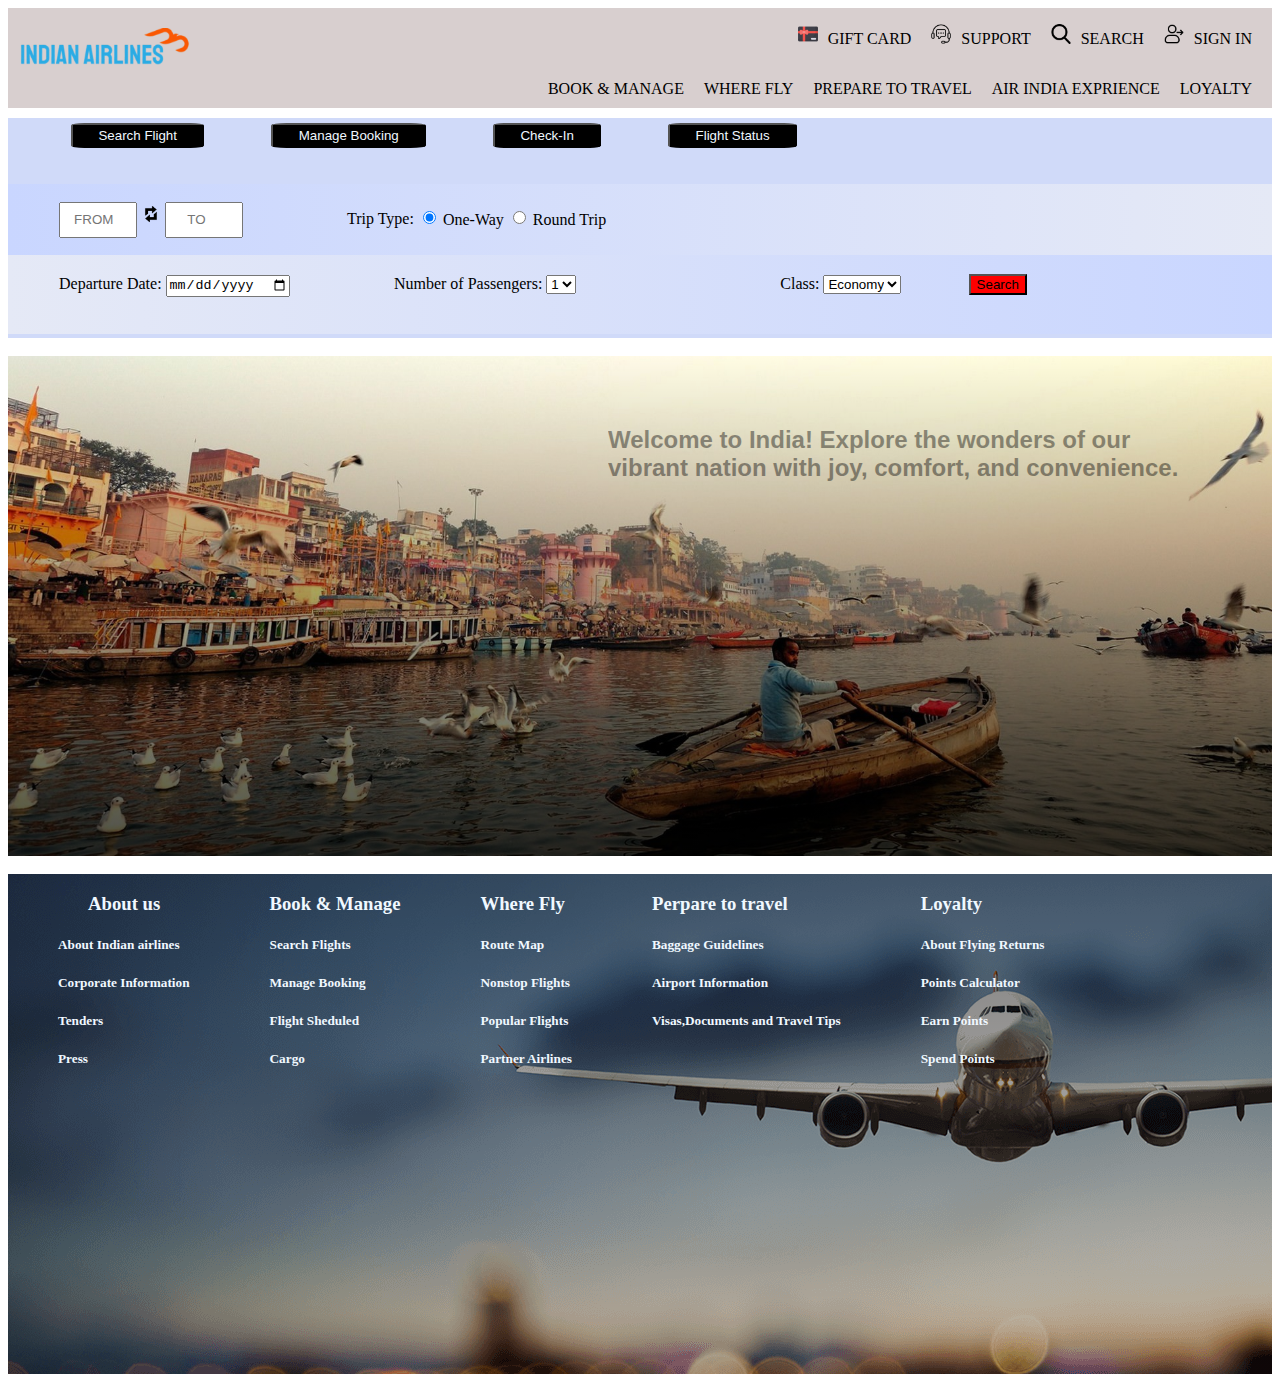
<file: index.html>
<!DOCTYPE html>
<html>
    <head>
        <title>Indian Airline</title>
    
        <script src="https://cdn.jsdelivr.net/npm/@popperjs/core@2.11.8/dist/umd/popper.min.js" integrity="sha384-I7E8VVD/ismYTF4hNIPjVp/Zjvgyol6VFvRkX/vR+Vc4jQkC+hVqc2pM8ODewa9r" crossorigin="anonymous"></script>
        <script src="https://cdn.jsdelivr.net/npm/bootstrap@5.3.3/dist/js/bootstrap.min.js" integrity="sha384-0pUGZvbkm6XF6gxjEnlmuGrJXVbNuzT9qBBavbLwCsOGabYfZo0T0to5eqruptLy" crossorigin="anonymous"></script>
        <link rel="stylesheet" href="st.css">
        <script src="s.js"></script>
    </head>
    <body>
        <nav>
            <div class="nav">
            <img src="logo.png" style="height:40px;width:175px ;padding-top:20px;padding-left:10px">
                <div class="a">
                <div class="naup">
                <ul>
                    <li><img src="gift-card.png" style="height:20px;width:20px; margin-right:10px"><a href="giftcard.php">GIFT CARD</a></li>
                    <li><a href="supportpage.html"><img src="support.png" style="height:20px;width:20px; margin-right:10px">SUPPORT</a></li>
                    <li><a href="#"><img src="search.png" style="height:20px;width:20px; margin-right:10px">SEARCH</a></li>
                    <li><a href="signup.php"><img src="signin.png" style="height:20px;width:20px; margin-right:10px">SIGN IN</a></li>
                </ul>
                </div>
                <br>
                <div class=nadn>
                <ul onmouseleave="topclose()">
                    <li onmouseenter="store()"><a href="#">BOOK & MANAGE</a></li>
                    <li onmouseenter="store1()"><a href="#">WHERE FLY</a></li>
                    <li onmouseenter="store2()"><a href="#">PREPARE TO TRAVEL</a></li>
                    <li  onmouseenter="store3()"><a href="#">AIR INDIA EXPRIENCE</a></li>
                    <li onmouseenter="store4()"><a href="#">LOYALTY</a></li>
                </ul>
                </div>
              </div>
              </div>
              <div id="nave" onmouseleave="closenav()"></div> 
              <div id="nave1" onmouseleave="closenav1()" ></div>
              <div id="nave2" onmouseleave="closenav2()" ></div>
              <div id="nave3" onmouseleave="closenav3()" ></div>  
            </nav>
            <!-- part 2 -->
            <div class="container" style="background-color: #d0daf9">
                <!-- Buttons to show specific forms -->
                 <div class="b">
                <button onclick="showForm('search')">Search Flight</button>
                <button onclick="showForm('manage')">Manage Booking</button>
                <button onclick="showForm('checkin')">Check-In</button>
                <button onclick="showForm('status')">Flight Status</button>
            </div>
                <!-- Search Flight Form -->
                
                <form action="search.php" method="POST" id="search" class="form-section">
                    <table style="border: 1px solid black;border-collapse: collapse; height: 150px;width: 100%; border: none; ">
                        <tr style="background-color:blueviolet;background:linear-gradient(to left,#e5e9f6,#c9d6ff);">
                        <td>
                    <label for="from"></label>
                    <input type="text" id="from" name="from" required style="height: 30px;width: 70px;margin-left:50px" placeholder="   FROM">
                    <img src="ds1.png" style="height: 20px; width: 20px;">
                    <label for="to"></label>
                    <input type="text" id="to" name="to" required style="height: 30px;width: 70px" placeholder="     TO">
                    <label style="padding-left: 100px;">Trip Type:</label>
                    <input type="radio" id="oneWay" name="tripType" value="one-way" onclick="toggleReturnDate(false)" checked> One-Way
                    <input type="radio" id="roundTrip" name="tripType" value="round-trip" onclick="toggleReturnDate(true)"> Round Trip
                    
                </td>
                    </tr>
                    <tr style="background-color:blueviolet;background:linear-gradient(to right,#e5e9f6,#c9d6ff);">
                        <td>
                            <label for="departureDate" style="padding-left:50px">Departure Date:</label>
                            <input type="date" id="departureDate" name="departureDate" required>
                
                            <label for="passengers" style="padding-left: 100px">Number of Passengers:</label>
                            <select id="passengers" name="passengers">
                                <option value="1">1</option>
                                <option value="2">2</option>
                                <option value="3">3</option>
                                <option value="4">4</option>
                            </select>  
                            
                            <label for="class" style="padding-left: 200px;padding-top: 10px;">Class:</label>
                            <select id="class" name="class">
                                <option value="Economy">Economy</option>
                                <option value="Business">Business</option>
                            </select>
                            <input type="submit" value="Search" style="color:black; background-color: red;margin-left: 5%;">
                            <br><br>
                            <div id="returnDateSection" style="padding-top: 5px; display: none;">
                                <label for="returnDate" style="padding-left:50px">Return Date:</label>
                                <input type="date" id="returnDate" name="returnDate">
                            
                            </div>
                        </td>
                    </tr>
                    <br><br>
                </table>
                </form>
                <!-- Manage Booking Form -->
                <form action="manage.php" method="POST" id="manage" class="form-section">
                    <table style="border: 1px solid black; height: 100px;width: 100%;margin-top: 2%;border: none; ">
                        <tr style="background-color:blueviolet;background:linear-gradient(to left,#e5e9f6,#c9d6ff);">
                            <td>
                                <label for="bookingRef" style="padding-left:50px">Booking Reference:</label>
                                <input type="text" id="bookingRef" name="bookingRef" required>
                                <input type="submit" value="Submit" style="color:black; background-color: red;margin-left: 5%;">
                
                            </td>
                        </tr>
                    </table>
                </form> 
                <!-- Check-In Form -->

                <form action="checkin.php" method="POST" id="checkin" class="form-section">
                    <table style="border: 1px solid black;border: none; height: 100px;width: 100%;margin-top: 2%;">
                        <tr style="background-color:blueviolet;background:linear-gradient(to left,#e5e9f6,#c9d6ff);">
                            <td>
                                <label for="bookingRefCheckin"style="padding-left:50px">Booking Reference:</label>
                                <input type="text" id="bookingRefCheckin" name="bookingRefCheckin" required>
                                <input type="submit" value="Submit" style="color:black; background-color: red;margin-left: 5%;">
                
                            </td>
                        </tr>
                    </table>
                </form> 
                
                <form action="status.php" method="POST" id="status" class="form-section">
                    <table style="border: 1px solid black;border: none; height: 100px;width: 100%;margin-top: 2%;">
                        <tr style="background-color:blueviolet;background:linear-gradient(to left,#e5e9f6,#c9d6ff);">
                            <td>
                                <label for="bookingRefCheckin" ></label>
                                <input type="text" id="bookingRefCheckin" style="margin-left:50px" name="bookingRefCheckin" required placeholder="flight number">
                                <input type="submit" value="Submit" style="color:black; background-color: red;margin-left: 5%;">
                
                            </td>
                        </tr>
                    </table>
                </form> 
            </div>
            <br>
  <!-- part 3 -->
 <!-- HTML structure -->
<div class="prob">
    <div class="slide">
        <div class="india">
            <h2>Welcome to India! Explore the wonders of our vibrant nation with joy, comfort, and convenience.</h2>
        </div>       
    </div>
    
    <div class="slide">
        <div class="usa">
            <h1>Discover amazing flight deals to destinations around the globe.</h1>
            <div class="ua">
                <h2>Whether you're traveling for business or leisure, we offer the best price, flexible options to suit your needs.</h2>
            </div>
        </div>  
    </div>

    <div class="slide">
        <div class="seat">
            <div class="seat1">
                <img src="s3.jpg" alt="Seat Image 1">
            </div>
            <h2>Fly with us and indulge in top-tier service and premium seating designed for your ultimate comfort.</h2>
            <div class="seat2">
                <img src="s4.jpg" alt="Seat Image 2">
            </div>
        </div>
    </div>

    <div class="slide">
        <div class="offers">
            <h1>Easy Visa Assistance for your Journey</h1>
        </div>
    </div>
</div>

<!-- Slider Script -->
<script>
    let slideIndex = 1;
    showSlides(slideIndex);

    function plusSlides(n) {
        showSlides(slideIndex += n);
    }

    function currentSlide(n) {
        showSlides(slideIndex = n);
    }

    function showSlides(n) {
        let i;
        let slides = document.getElementsByClassName("slide");
        if (n > slides.length) { slideIndex = 1 }
        if (n < 1) { slideIndex = slides.length }
        for (i = 0; i < slides.length; i++) {
            slides[i].style.display = "none";  
        }
        slides[slideIndex - 1].style.display = "block"; 
    }
    setInterval(function() {
        plusSlides(1);
    }, 2000); 
</script>
<style>
    .slide {
        display: none; 
    }
    .slide:first-child {
        display: block;
    }

    .slide img {
        width: 100%; 
        height: auto;
    }
</style>

  <br>
<div class="tb">
<div class="au">
<h3>About us</h3>
    <h5>About Indian airlines</h5>
    <h5>Corporate Information</h5>
    <h5>Tenders</h5>
    <h5>Press</h5>
</div>
<div class="bm">
    <h3>Book & Manage</h3>
    <h5>Search Flights</h5>
    <h5>Manage Booking</h5>
    <h5>Flight Sheduled</h5>
    <h5>Cargo</h5>
</div>
<div class="wf">
    <h3>Where Fly</h3>
    <h5>Route Map</h5>
    <h5>Nonstop Flights</h5>
    <h5>Popular Flights</h5>
    <h5>Partner Airlines</h5>
</div>
<div class="pt">
    <h3>Perpare to travel</h3>
    <h5>Baggage Guidelines</h5>
    <h5>Airport Information</h5>
    <h5>Visas,Documents and Travel Tips</h5>
</div>
<div class="loyalty">
    <h3>Loyalty</h3>
    <h5>About Flying Returns</h5>
    <h5>Points Calculator</h5>
    <h5>Earn Points</h5>
    <h5>Spend Points</h5>
</div>
</div>
<script src="first.js"></script>
</body>
</html>           
</body>
</html>
</file>
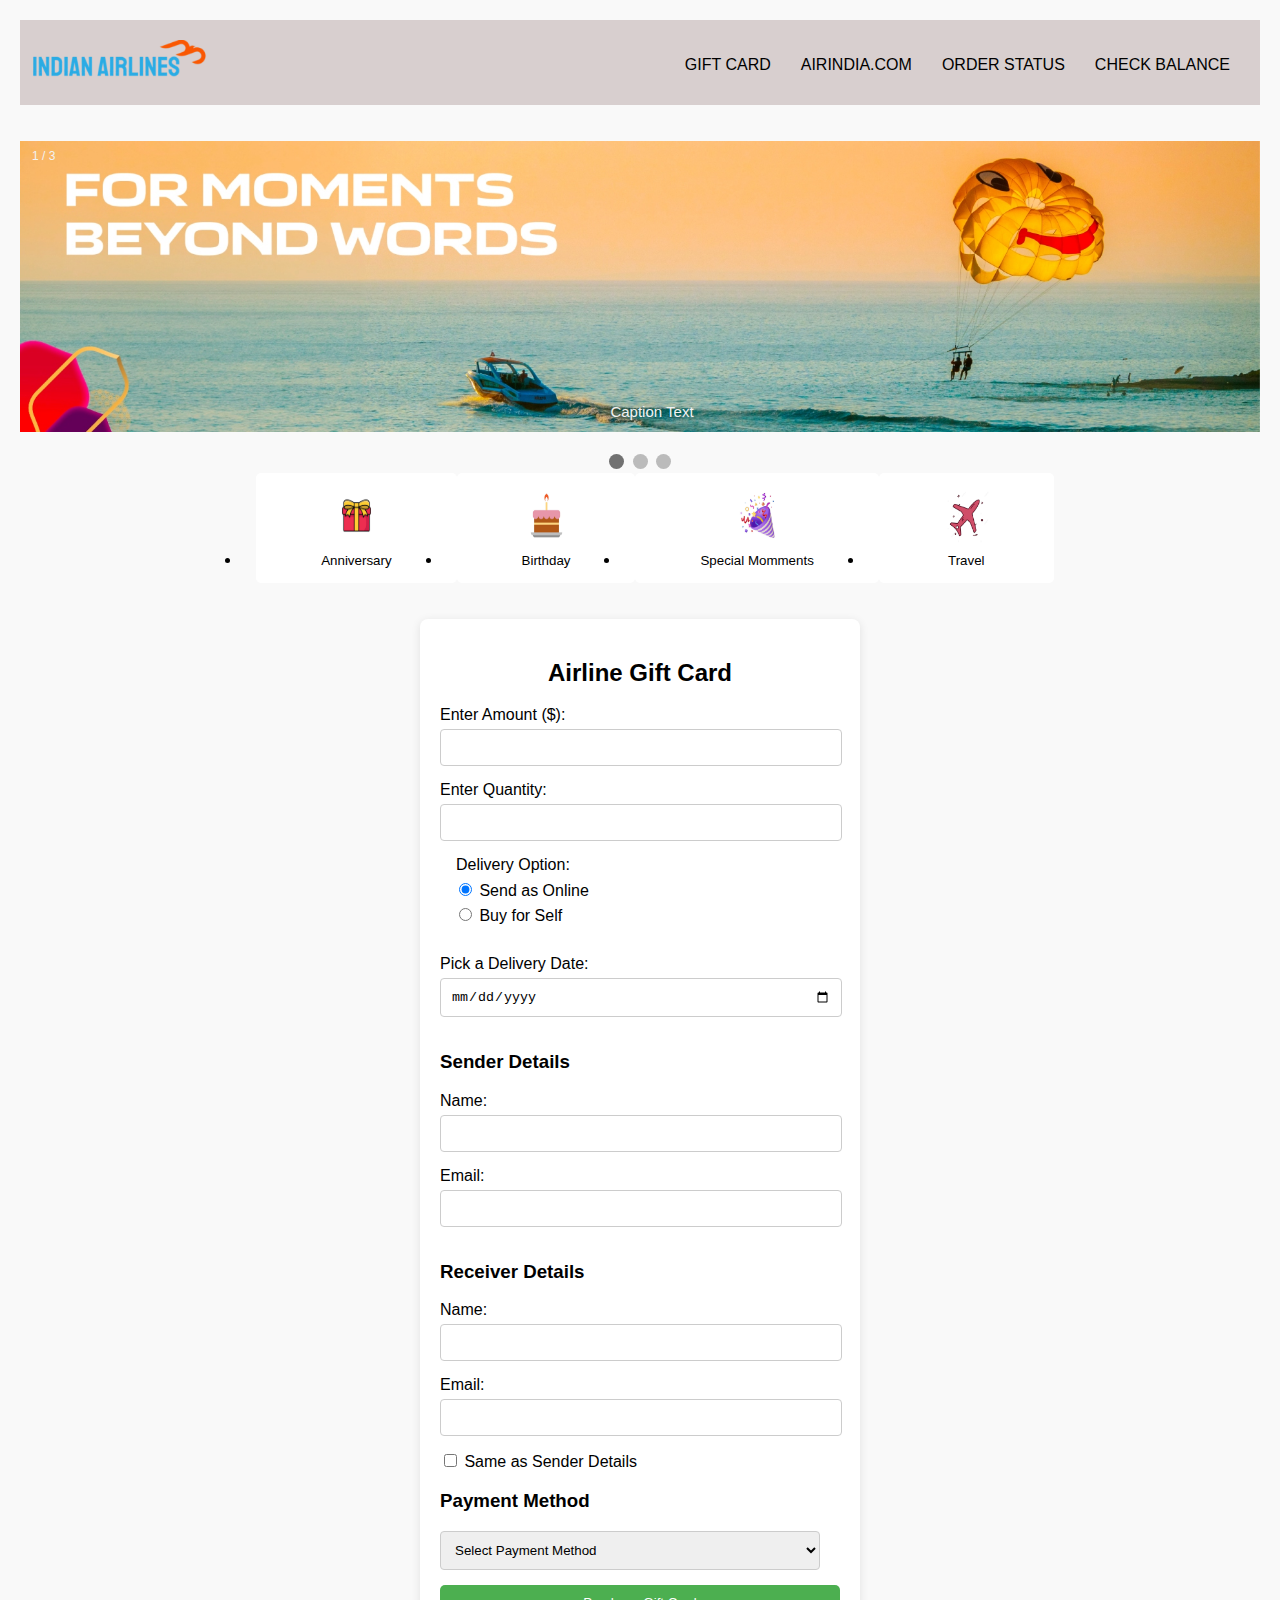
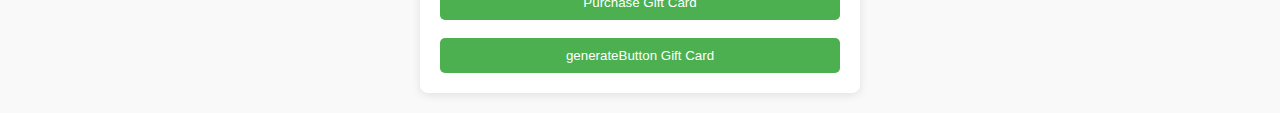
<file: giftcard.html>
<!DOCTYPE html>
<html lang="en">
    
<head>
    <meta charset="UTF-8">
    <meta name="viewport" content="width=device-width, initial-scale=1.0">
    <title>Airline Gift Card</title>
</head>
<body>
    

    <style>

body {
    font-family: Arial, sans-serif;
    background-color: #f9f9f9;
    /* background-image: url(cloud.jpeg);
    background-size: 100vw,100vh; 
    background-position: center; 
    background-repeat: repeat;
    background-attachment: fixed; 
     */
    margin: 0;
    padding: 20px;
}

.gift-card-form {
    background-color: white;
    padding: 20px;
    border-radius: 8px;
    box-shadow: 0 2px 10px rgba(0, 0, 0, 0.1);
    max-width: 400px;
    margin: auto;
}

h2 {
    text-align: center;
}

label {
    display: block;
    margin-bottom: 5px;
}

input[type='text'],
input[type='email'],
input[type='number'],
input[type='date'],
select {
    width: calc(100% - 20px);
    padding: 10px;
    margin-bottom: 15px;
    border: 1px solid #ccc;
    border-radius: 4px;
}

fieldset {
    border: none; /* Remove default fieldset border */
    margin-bottom: 15px; /* Space below fieldset */
}

button {
    background-color: #4CAF50; /* Green background */
    color: white; /* White text */
    padding: 10px;
    border: none; /* Remove border */
    border-radius: 5px; /* Rounded corners */
    cursor: pointer; /* Pointer cursor on hover */
    width: 100%;
}

button:hover {
    background-color: #45a049; /* Darker green on hover */
}  
.nav{
    background-color: rgb(216, 207, 207);
    height: 85px;
    width: auto;   
}
.slideshow-container {
  max-width: 2000px;
  position: relative;
  margin: auto;
}

.text {
  color: #f2f2f2;
  font-size: 15px;
  padding: 8px 12px;
  position: absolute;
  bottom: 8px;
  width: 100%;
  text-align: center;
}

.numbertext {
  color: #f2f2f2;
  font-size: 12px;
  padding: 8px 12px;
  position: absolute;
  top: 0;
}

.dot {
  cursor: pointer;
  height: 15px;
  width: 15px;
  margin: 0 2px;
  background-color: #bbb;
  border-radius: 50%;
  display: inline-block;
  transition: background-color 0.6s ease;
}

.active, .dot:hover {
  background-color: #717171;
}

.fade {
  animation-name: fade;
  animation-duration: 1.5s;
}

@keyframes fade {
  from {opacity: .4} 
  to {opacity: 1}
}

@media only screen and (max-width: 300px) {
  .text {font-size: 11px}
}

.container1{
    display: flex;
    justify-content: center;
    align-items: center;
}
.container1 .btn{
    list-style-type: none;
    padding: 0;
    margin: 0 15px;
    text-align: center;
}
.container1 .btn .li{
    margin-bottom: 20px;
}
.container1 .btn{
    background-color: #ffffff;
    border: none;
    color: rgb(0, 0, 0);
    padding: 15px 50px;
    text-align: center;
    text-decoration: none;
    display: block;
    border-radius: 5px;
    cursor: pointer;
    transition: background-color 0.3s ease;
}
.container1 .btn img{
    width: 45px;
    height: 55px;
    display: block;
    margin: 0 auto;
}
.container1 .btn span{
    display: block;
    margin-top: 10px;
}

.container1 .btn:hover{
    background-color:rgb(123, 102, 102);
} 
.a{
    float: right;
}
.naup{
    float: right;
}
.naup ul{
    display: flex;
}
.naup li{
    list-style: none;
    margin-right: 30px;
    margin-top: 20px;
}
.naup li a{
    color: black;
    text-decoration: none;
}
.nadn{ 
    float: right;
}
.nadn ul{
    display: flex;   
}
.nadn li{
    list-style: none;
    margin-right: 20px;
}
.nadn li a{
    color: black;
    text-decoration: none;   
    position: relative;
}
.nadn li a:after {
    content: "";
    position: absolute;
    background-color: red;
    height: 3px;
    width: 0;
    left: 0px;
    bottom: -5px;
    transition: 0.3s;
}
.nadn li a:hover:after{
   width: 100%;
}
.show{
    width: 100%;
    height:300px;
    background-color:aliceblue;
    display: flex; 
    margin-top: 6px;
    position: fixed;  
}
.show li{
    text-decoration: none;
    font-family: sans-serif;
    list-style-type: none; 
}
.mega{
    display: flex;.show {
    width: 100%;
    height: 300px;
    background-color: aliceblue;
    display: flex;
}
#nave {
    position: absolute;   
}
    margin-left: 100px;
}
.mega ul li a{
    text-decoration: none;
    color: black;    
}
.m li{
padding-top: 10%;
white-space: nowrap; 
}
.m2{
    margin-top: 25%;
}
.m2 li{
    padding-top: 10%;
    white-space: nowrap;    
}
.mega2{
    display: flex;  
    margin-left: 10%; 
}
.mega2 ul li a{
    text-decoration: none;
    color: black;  
}

.m3 li{
    padding-top: 5% ;
    padding-left: 20%;
    white-space: nowrap;   
}
.m4{
    margin-top: 22%;
    white-space: nowrap; 
    margin-left: 30px;
}
.m4 li{
    padding:5%;
}
.show1{
    background-color: aliceblue;
    width: 100%;
    height:300px;
    margin-top: 6px;
}
.show1 li{
    text-decoration: none;
    font-family: sans-serif;
    list-style-type: none;   
}
.mega1{
    display: flex;.show {
    display: flex;
}
.show1{
    height: 300px;
    width:100%;
    left:0;
    position: fixed;
}
#nave1 {
    position: absolute; 
    top: 50px;
    left: 0; 
    width: 100%;
}
    margin-left: 200px;
}
.show1{
    display: flex;
}
.m1 li{
    list-style: none;
    margin-top:5%;    
}
.m1 li a{
    text-decoration: none;
    color: black;   
}
.show2{
    background-color: aliceblue;
    margin-top: 6px;
}
.show2 li{
    text-decoration: none;
    font-family: sans-serif;
    list-style-type: none;   
}
.show2{
    height: 300px;
    width:100%;
    left:0;
    position: fixed;
}
#nave2 {
    position: absolute; 
    top: 50px;
    left: 0; 
    width: 100%;
}
.show2{
    display: flex;
}

.m5 h2 {
    margin-left: 2%;
    white-space: nowrap;  
}
.m5 li{
    list-style: none;
    margin-top:5%;  
    margin-left: 20%;  
}
.m5 li a{
    text-decoration: none;
    color: black;   
}
.exp{
    background-color: aliceblue;
    display: flex;
    width: 100%;
    height: 300px;
    position: fixed;
    margin-top: 6px;
}
.sh3{
    width: 100%;
    display: flex;
    position: fixed;
    
}
#nave3 {
    position: relative; 
    top: 50px;
    left: 0; 
    width: 100%;
}
.m6 li{
    list-style: none;
    margin-top: 15px;
    font-family: sans-serif;
}
.m6 li a {
    text-decoration: none;
    color: black;
}
.im2{
    margin-left: 12%;
    display: flex;
    margin-top: 10px;
}
.im2 img{
    padding-left: 40px;
}
.loyal{
        background-color: aliceblue;
        display: flex;
        width: 100%;
        height: 300px;
        position: fixed;
        margin-top: 6px;
}
.m7 li{
    list-style: none;
    font-family: sans-serif;margin-top: 5%;
}
.m7 li a{ 
    color: black;
    text-decoration: none;
}
.im3{
    margin-left: 15%;
    display: flex;
    margin-top: 10px;
    position: relative;
}
.im3 img{
    padding-left: 40px;
}
.imgtext{
     background: linear-gradient(to bottom, rgba(255, 255, 255, 255) 0%, rgba(0.1, 0.2, 0.3, 0.5) 100%);
     position: absolute;
     top: 5px;
     left: 40px;
     width: 250px;
    height: 250px;
}
.imgtext p{
    position: absolute;
    color: white;
    top: 140px;
    left: 70px;
    font-size: 12px;
    font-weight: bold;
}
.imgtext h3 {
    position: absolute;
    color: aliceblue;
    top: 150px;
    left: 70px;
    font-size: 24px;
    font-weight: bold;    
}
.imgtext h4{
    position: absolute;
    color: white;
    top:170px;
    left: 70px;
    font-size:24px ;
    font-weight: bold;
}
.imgtext1{
     background: linear-gradient(to bottom, rgba(255, 255, 255, 255) 0%, rgba(0.1, 0.2, 0.3, 0.5) 100%);
     position: absolute;
     top: 5px;
     left: 40px;
     width: 250px;
    height: 250px;
}
.imgtext1 p{
    position: absolute;
    color: white;
    top: 140px;
    left: 60px;
    font-size: 12px;
    font-weight: bold;
}
.imgtext1 h3, .imgtext3 h3 {
    position: absolute;
    color: aliceblue;
    top: 150px;
    left: 60px;
    font-size: 24px;
    font-weight: bold;    
}
.imgtext1 h6{
    position: absolute;
    color: white;
    top:210px;
    left: 60px;
    font-size:24px ;
    font-weight: bold;
}
.row2 {
    position: relative;
}
.imgtext2,.imgtext3{
     background: linear-gradient(to bottom, rgba(255, 255, 255, 255) 0%, rgba(0.1, 0.2, 0.3, 0.5) 100%);
     position: absolute;
     top: 5px;
     left: 40px;
     width: 250px;
    height: 250px;
}
.imgtext2 p, .imgtext3 p{
    position: absolute;
    color: white;
    top: 140px;
    left: 60px;
    font-size: 12px;
    font-weight: bold;
}
.imgtext2 h3,.imgtext3 h3 {
    position: absolute;
    color: aliceblue;
    top: 150px;
    left: 20px;
    font-size: 24px;
    font-weight: bold;    
}
.imgtext2 h6{
    position: absolute;
    color: aliceblue;
    top: 210px;
    left: 20px;  
}
.imgtext4,.imgtext5{
    background: linear-gradient(to bottom, rgba(255, 255, 255, 255) 0%, rgba(0.1, 0.2, 0.3, 0.5) 100%);
    position: absolute;
    top: 13px;
    left: 40px;
    width: 250px;
   height: 250px;  
}
.imgtext4 a,.imgtext5 a {
    position: absolute;
    color: aliceblue;
    top: 150px;
    left: 20px;
    text-decoration: none;
}
.imgtext5 h6{
    position: absolute;
    color: aliceblue;
    top: 50px;
    left: 0px;
}
.container{
    margin-top: 10px;
    background-color: rgb(248, 239, 228);
    height: 220px;
    width: 100%;
}
.container button{
    display: inline;
    padding-right: 2%;
    padding-left: 2%;
    background-color:white;
    border: 0px;
    margin-top: 5px;
    margin-left: 5%;
}
 .form-section {
    display: none;
}
#search {
    display: block;
}
        </style>


<nav>
    <div class="nav">
    <img src="logo.png" style="height:40px; width:180px; padding-top:20px; padding-left:10px">
        <div class="a">
        <div class="naup">
        <ul>
            <li>GIFT CARD</li>
            <li>AIRINDIA.COM</li>
            <li>ORDER STATUS</li>
            <li>CHECK BALANCE</li>
        </ul>
        </div>
        <br>
        
      </div>
      </div>
      <div id="nave" onmouseleave="closenav()"></div> 
      <div id="nave1" onmouseleave="closenav1()" ></div>
      <div id="nave2" onmouseleave="closenav2()" ></div>
      <div id="nave3" onmouseleave="closenav3()" ></div>  
    </nav>
<br>
<br>
<div class="slideshow-container">

    <div class="mySlides fade">
      <div class="numbertext">1 / 3</div>
      <img src="1.jpg" style="width:100%">
      <div class="text">Caption Text</div>
    </div>
    
    <div class="mySlides fade">
      <div class="numbertext">2 / 3</div>
      <img src="2.jpg" style="width:100%">
      <div class="text">Caption Two</div>
    </div>
    
    <div class="mySlides fade">
      <div class="numbertext">3 / 3</div>
      <img src="3.jpg" style="width:100%">
      <div class="text">Caption Three</div>
    </div>
    
    <div class="mySlides fade">
        <div class="numbertext">3 / 3</div>
        <img src="4.jpg" style="width:100%">
        <div class="text">Caption Three</div>
    </div>

    <div class="mySlides fade">
      <div class="numbertext">3 / 3</div>
      <img src="5.jpg" style="width:100%">
      <div class="text">Caption Three</div>
    </div>
    </div>
    <br>
    
    <div style="text-align:center">
      <span class="dot" onclick="currentSlide(1)"></span> 
      <span class="dot" onclick="currentSlide(2)"></span> 
      <span class="dot" onclick="currentSlide(3)"></span> 
    </div>
    
    <script>
    let slideIndex = 0;
    showSlides();
    
    function showSlides() {
      let i;
      let slides = document.getElementsByClassName("mySlides");
      let dots = document.getElementsByClassName("dot");
      
      for (i = 0; i < slides.length; i++) {
        slides[i].style.display = "none";  
      }
      
      slideIndex++;
      if (slideIndex > slides.length) {slideIndex = 1}    
      
      for (i = 0; i < dots.length; i++) {
        dots[i].className = dots[i].className.replace(" active", "");
      }
      
      slides[slideIndex-1].style.display = "block";  
      dots[slideIndex-1].className += " active";
      
      setTimeout(showSlides, 3000); 
    }
    </script>
<div class="container1">
    <li>
        <button class="btn">
            <img src="14.jpg" alt="Anniversary Logo">
            <span>Anniversary</span>
        </button>
    </li>
    <li>
        <button class="btn">
            <img src="13.jpg" alt="Birthday Logo">
            <span>Birthday</span>
        </button>
    </li>
    <li>
        <button class="btn">
            <img src="15.jpg" alt="Special Momments logo">
            <span>Special Momments</span>
        </button>
    </li>
    <li>
        <button class="btn">
            <img src="11.jpg" alt="Travels logo">
            <span>Travel</span>
        </button>
    </li>
</div>
<br>
<br>
<div class="gift-card-form">
    <h2>Airline Gift Card</h2>
    <form>
        <label for="amount">Enter Amount ($):</label>
        <input type="number" id="amount" name="amount" required>

        <label for="quantity">Enter Quantity:</label>
        <input type="number" id="quantity" name="quantity" required>

        <fieldset>
            <legend>Delivery Option:</legend>
            <label>
                <input type="radio" name="delivery-option" value="online" checked> Send as Online
            </label>
            <label>
                <input type="radio" name="delivery-option" value="self"> Buy for Self
            </label>
        </fieldset>

        <label for="delivery-date">Pick a Delivery Date:</label>
        <input type="date" id="delivery-date" name="delivery-date" required>

        <h3>Sender Details</h3>
        <label for="sender-name">Name:</label>
        <input type="text" id="sender-name" name="sender-name" required>

        <label for="sender-email">Email:</label>
        <input type="email" id="sender-email" name="sender-email" required>

        <h3>Receiver Details</h3>
        <label for="receiver-name">Name:</label>
        <input type="text" id="receiver-name" name="receiver-name" required>

        <label for="receiver-email">Email:</label>
        <input type="email" id="receiver-email" name="receiver-email">

        <label>
            <input type="checkbox" id="same-as-sender" onclick="copySenderDetails()">
            Same as Sender Details
        </label>

        <h3>Payment Method</h3>
        <select id="payment-method" name="payment-method">
            <option value="" disabled selected>Select Payment Method</option>
            <option value="credit-card">Credit Card</option>

            <option value="bank-transfer">Bank Transfer</option>
        </select>

        <button type="submit">Purchase Gift Card</button>
        <br>
        <br>
        <button type="submit">generateButton Gift Card</button>
    </form>
</div>

<script>
    document.getElementById('giftCardForm').addEventListener('submit', function(event) {
        event.preventDefault();
        
        alert('Gift card purchased successfully!');
        this.reset();
    });

    document.getElementById('generateButton').addEventListener('submit',function(event){
        alert('Gift card number generated successfully!');
        this.rest();
    });
        
        function copySenderDetails() {
            const checkbox = document.getElementById("same-as-sender");

            const senderName = document.getElementById("sender-name");
            const senderEmail = document.getElementById("sender-email");
            const receiverName = document.getElementById("receiver-name");
            const receiverEmail = document.getElementById("receiver-email");

            if (checkbox.checked) {
                receiverName.value = senderName.value;
                receiverEmail.value = senderEmail.value;

                receiverName.readOnly = true;
                receiverEmail.readOnly = true;
            } else {
                receiverName.value = "";
                receiverEmail.value = "";
                receiverName.readOnly = false;
                receiverEmail.readOnly = false;
            }
        }
    
</script>

</body>

</html>
</file>
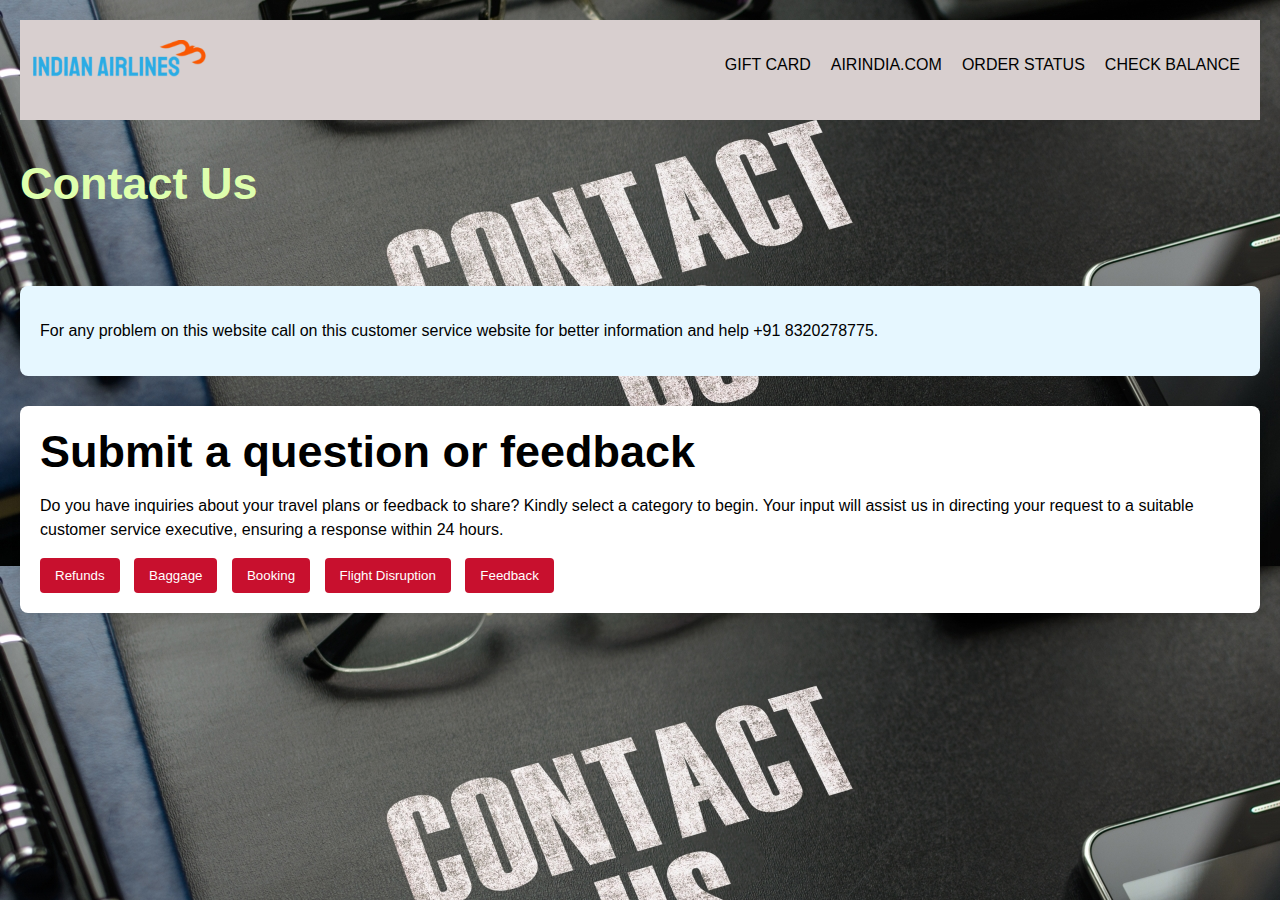
<file: supportpage.html>
<!DOCTYPE html>
<html lang="en">
<head>
    <meta charset="UTF-8">
    <meta name="viewport" content="width=device-width, initial-scale=1.0">
    <title>support page pf airlines</title>
</head>
<style>
    .nav{
    background-color: rgb(216, 207, 207);
    height: 100px;   
    }
    .a{
        float: right;
    }
    .naup{
        float: right;
    }
    .naup ul{
        display: flex;
    }
    .naup li{
        list-style: none;
        margin-right: 20px;
        margin-top: 20px;
    }
    .naup li a{
        color: black;
        text-decoration: none;
    }
    .nadn{
        float: right;
    }
    .nadn ul{
        display: flex;   
    }
    .nadn li{
        list-style: none;
        margin-right: 20px;
    }
    .nadn li a{
        color: black;
        text-decoration: none;   
        position: relative;
    }
    .nadn li a:after {
        content: "";
        position: absolute;
        background-color: red;
        height: 3px;
        width: 0;
        left: 0px;
        bottom: -5px;
        transition: 0.3s;
    }
    .nadn li a:hover:after{
    width: 100%;
    }
    .show{
        width: 100%;
        height:300px;
        background-color:aliceblue;
        display: flex; 
        margin-top: 6px;
        position: fixed;  
    }
    .show li{
        text-decoration: none;
        font-family: sans-serif;
        list-style-type: none; 
    }
    .mega{
        display: flex;.show {
        width: 100%;
        height: 300px;
        background-color: aliceblue;
        display: flex;
    }
    #nave {
        position: absolute;   
    }
        margin-left: 100px;
    }
    .mega ul li a{
        text-decoration: none;
        color: black;    
    }
    .m li{
    padding-top: 10%;
    white-space: nowrap; 
    }
    .m2{
        margin-top: 25%;
    }
    .m2 li{
        padding-top: 10%;
        white-space: nowrap;    
    }
    .mega2{
        display: flex;  
        margin-left: 10%; 
    }
    .mega2 ul li a{
        text-decoration: none;
        color: black;  
    }

    .m3 li{
        padding-top: 5% ;
        padding-left: 20%;
        white-space: nowrap;   
    }
    .m4{
        margin-top: 22%;
        white-space: nowrap; 
        margin-left: 30px;
    }
    .m4 li{
        padding:5%;
    }
    .show1{
        background-color: aliceblue;
        width: 100%;
        height:300px;
        margin-top: 6px;
    }
    .show1 li{
        text-decoration: none;
        font-family: sans-serif;
        list-style-type: none;   
    }
    .mega1{
        display: flex;.show {
        display: flex;
    }
    .show1{
        height: 300px;
        width:100%;
        left:0;
        position: fixed;
    }
    #nave1 {
        position: absolute; 
        top: 50px;
        left: 0; 
        width: 100%;
    }
        margin-left: 200px;
    }
    .show1{
        display: flex;
    }
    .m1 li{
        list-style: none;
        margin-top:5%;    
    }
    .m1 li a{
        text-decoration: none;
        color: black;   
    }
    .show2{
        background-color: aliceblue;
        margin-top: 6px;
    }
    .show2 li{
        text-decoration: none;
        font-family: sans-serif;
        list-style-type: none;   
    }
    .show2{
        height: 300px;
        width:100%;
        left:0;
        position: fixed;
    }
    #nave2 {
        position: absolute; 
        top: 50px;
        left: 0; 
        width: 100%;
    }
    .show2{
        display: flex;
    }

    .m5 h2 {
        margin-left: 2%;
        white-space: nowrap;  
    }
    .m5 li{
        list-style: none;
        margin-top:5%;  
        margin-left: 20%;  
    }
    .m5 li a{
        text-decoration: none;
        color: black;   
    }
    .exp{
        background-color: aliceblue;
        display: flex;
        width: 100%;
        height: 300px;
        position: fixed;
        margin-top: 6px;
    }
    .sh3{
        width: 100%;
        display: flex;
        position: fixed;
        
    }
    #nave3 {
        position: relative; 
        top: 50px;
        left: 0; 
        width: 100%;
    }
    .m6 li{
        list-style: none;
        margin-top: 15px;
        font-family: sans-serif;
    }
    .m6 li a {
        text-decoration: none;
        color: black;
    }
    .im2{
        margin-left: 12%;
        display: flex;
        margin-top: 10px;
    }
    .im2 img{
        padding-left: 40px;
    }
    .loyal{
            background-color: aliceblue;
            display: flex;
            width: 100%;
            height: 300px;
            position: fixed;
            margin-top: 6px;
    }
    .m7 li{
        list-style: none;
        font-family: sans-serif;margin-top: 5%;
    }
    .m7 li a{ 
        color: black;
        text-decoration: none;
    }
    .im3{
        margin-left: 15%;
        display: flex;
        margin-top: 10px;
        position: relative;
    }
    .im3 img{
        padding-left: 40px;
    }
    .imgtext{
        background: linear-gradient(to bottom, rgba(255, 255, 255, 255) 0%, rgba(0.1, 0.2, 0.3, 0.5) 100%);
        position: absolute;
        top: 5px;
        left: 40px;
        width: 250px;
        height: 250px;
    }
    .imgtext p{
        position: absolute;
        color: white;
        top: 140px;
        left: 70px;
        font-size: 12px;
        font-weight: bold;
    }
    .imgtext h3 {
        position: absolute;
        color: aliceblue;
        top: 150px;
        left: 70px;
        font-size: 24px;
        font-weight: bold;    
    }
    .imgtext h4{
        position: absolute;
        color: white;
        top:170px;
        left: 70px;
        font-size:24px ;
        font-weight: bold;
    }
    .imgtext1{
        background: linear-gradient(to bottom, rgba(255, 255, 255, 255) 0%, rgba(0.1, 0.2, 0.3, 0.5) 100%);
        position: absolute;
        top: 5px;
        left: 40px;
        width: 250px;
        height: 250px;
    }
    .imgtext1 p{
        position: absolute;
        color: white;
        top: 140px;
        left: 60px;
        font-size: 12px;
        font-weight: bold;
    }
    .imgtext1 h3, .imgtext3 h3 {
        position: absolute;
        color: aliceblue;
        top: 150px;
        left: 60px;
        font-size: 24px;
        font-weight: bold;    
    }
    .imgtext1 h6{
        position: absolute;
        color: white;
        top:210px;
        left: 60px;
        font-size:24px ;
        font-weight: bold;
    }
    .row2 {
        position: relative;
    }
    .imgtext2,.imgtext3{
        background: linear-gradient(to bottom, rgba(255, 255, 255, 255) 0%, rgba(0.1, 0.2, 0.3, 0.5) 100%);
        position: absolute;
        top: 5px;
        left: 40px;
        width: 250px;
        height: 250px;
    }
    .imgtext2 p, .imgtext3 p{
        position: absolute;
        color: white;
        top: 140px;
        left: 60px;
        font-size: 12px;
        font-weight: bold;
    }
    .imgtext2 h3,.imgtext3 h3 {
        position: absolute;
        color: aliceblue;
        top: 150px;
        left: 20px;
        font-size: 24px;
        font-weight: bold;    
    }
    .imgtext2 h6{
        position: absolute;
        color: aliceblue;
        top: 210px;
        left: 20px;  
    }
    .imgtext4,.imgtext5{
        background: linear-gradient(to bottom, rgba(255, 255, 255, 255) 0%, rgba(0.1, 0.2, 0.3, 0.5) 100%);
        position: absolute;
        top: 13px;
        left: 40px;
        width: 250px;
    height: 250px;  
    }
    .imgtext4 a,.imgtext5 a {
        position: absolute;
        color: aliceblue;
        top: 150px;
        left: 20px;
        text-decoration: none;
    }
    .imgtext5 h6{
        position: absolute;
        color: aliceblue;
        top: 50px;
        left: 0px;
    }
    .container{
        margin-top: 10px;
        background-color: rgb(248, 239, 228);
        height: 220px;
        width: 100%;
    }
    
    .container button{
        display: inline;
        padding-right: 2%;
        padding-left: 2%;
        background-color:white;
        border: 0px;
        margin-top: 5px;
        margin-left: 5%;
    }
    .form-section {
        display: none;
    }
    #search {
        display: block;
    }
        body {
            background-image: url(31.jpeg);
            font-family: Arial, sans-serif;
            background-color: #f4f4f4;
            margin: 0;
            padding: 20px;
        }
        header {
            color: rgb(222, 255, 173);
            padding: 20px 0;
            text-align: left;
            font-size: 40px;
        }
        h1 {
            margin: 0;
            font-size: 45px;
            font-weight: 600;
        }
        #para {
            background-color: #e6f7ff; 
            padding: 20px;
            border-radius: 8px;
            font-weight: 500;
            margin-top: 20px; 
        }
        #para1 {
            margin-top: 30px; 
            padding: 20px;
            border-radius: 8px;
            background-color: white; 
            box-shadow: 0 2px 10px rgba(0,0,0,0.1); 
        }
        #para1 p {
            line-height: 1.5; 
        }
        button {
            background-color: #c8102e; 
            color: white;
            padding: 10px 15px;
            border: none;
            border-radius: 4px;
            cursor: pointer;
            margin-right: 10px; 
            transition: background-color 0.3s ease; 
        }
        button:hover {
            background-color: #a60f24; 
        }
        .slider {
        position: relative;
        max-width: 1200px; 
        margin: auto;
        overflow: hidden;
    }

    .row {
        display: flex;
        transition: transform 0.5s ease-in-out;
    }

    .column {
        min-width: 100%;
    }

    .slide img {
        width: 100%;
    }

    .fade {
        display: none; /* Hide all slides by default */
    }

    .fade.show {
        display: block; /* Show active slide */
    }

    .prev, .next {
        position: absolute;
        top: 50%;
        width: auto;
        padding: 16px;
        color: white;
        background-color: rgba(0, 0, 0, 0.5);
        border-radius: 3px;
        cursor: pointer;
    }
    .prev { left: 0; }
    .next { right: 0; }
        </style>
<body>

    <nav>
        <div class="nav">
        <img src="logo.png" style="height:40px; width:180px; padding-top:20px; padding-left:10px">
            <div class="a">
            <div class="naup">
            <ul>
                <li>GIFT CARD</li>
                <li>AIRINDIA.COM</li>
                <li>ORDER STATUS</li>
                <li>CHECK BALANCE</li>
            </ul>
            </div>
            <br>
            
          </div>
          </div>
          <div id="nave" onmouseleave="closenav()"></div> 
          <div id="nave1" onmouseleave="closenav1()" ></div>
          <div id="nave2" onmouseleave="closenav2()" ></div>
          <div id="nave3" onmouseleave="closenav3()" ></div>  
        </nav>
    <br>
    <header>
        <h1>Contact Us</h1>
    </header>
    <br>
    
    <br>
    
    <div class="slider">
        <div class="row">
            <div class="column fade">
                <img src="21.jpg" alt="Image 1">
            </div>
            <div class="column fade">
                <img src="22.jpg" alt="Image 2">
            </div>
        </div>
        <a class="prev" onclick="changeSlide(-1)">&#10094;</a>
        <a class="next" onclick="changeSlide(1)">&#10095;</a>
    </div>
    
    <div id="para">
    <p>For any problem on this website call on this customer service website for better information and help
        +91 8320278775.</p>
    </div>

    <div id="para1">
        <h1> Submit a question or feedback</h1>
        <p>
            Do you have inquiries about your travel plans or feedback to share? Kindly select a category to begin. Your input will assist us in directing your request to a suitable customer service executive, ensuring a response within 24 hours.
        </p>

        <button onclick="alert('You selected Refunds')"> Refunds</button>
        <button onclick="alert('You selected Button')"> Baggage</button>
        <button onclick="alert('You selected Button')">Booking</button>
        <button onclick="alert('You have selected Flight Disruption')">Flight Disruption</button>
        <button onclick="alert('You can write Feedback')">Feedback</button>

    </div>
    
</body>
</html>
</file>
<file: st.css>
.nav{
    background-color: rgb(216, 207, 207);
    height: 100px;   
}
.a{
    float: right;
}
.naup{
    float: right;
}
.naup ul{
    display: flex;
}
.naup li{
    list-style: none;
    margin-right: 20px;
}
.naup li a{
    color: black;
    text-decoration: none;
}
.nadn{
    float: right;
}
.nadn ul{
    display: flex;   
}
.nadn li{
    list-style: none;
    margin-right: 20px;
}
.nadn li a{
    color: black;
    text-decoration: none;   
    position: relative;
}
.nadn li a:after {
    content: "";
    position: absolute;
    background-color: red;
    height: 3px;
    width: 0;
    left: 0px;
    bottom: -5px;
    transition: 0.3s;
}
.nadn li a:hover:after{
   width: 100%;
}
.show{
    width: 100%;
    height:300px;
    background-color:aliceblue;
    display: flex; 
    margin-top: 6px;
    position: fixed;  
}
.show li{
    text-decoration: none;
    font-family: sans-serif;
    list-style-type: none; 
}
.mega{
    display: flex;.show {
    width: 100%;
    height: 300px;
    background-color: aliceblue;
    display: flex;
}
#nave {
    position: absolute;   
}
    margin-left: 100px;
}
.mega ul li a{
    text-decoration: none;
    color: black;    
}
.m li{
padding-top: 10%;
white-space: nowrap; 
}
.m2{
    margin-top: 25%;
}
.m2 li{
    padding-top: 10%;
    white-space: nowrap;    
}
.mega2{
    display: flex;  
    margin-left: 10%; 
}
.mega2 ul li a{
    text-decoration: none;
    color: black;  
}

.m3 li{
    padding-top: 5% ;
    padding-left: 20%;
    white-space: nowrap;   
}
.m4{
    margin-top: 22%;
    white-space: nowrap; 
    margin-left: 30px;
}
.m4 li{
    padding:5%;
}
.show1{
    background-color: aliceblue;
    width: 100%;
    height:300px;
    margin-top: 6px;
}
.show1 li{
    text-decoration: none;
    font-family: sans-serif;
    list-style-type: none;   
}
.mega1{
    display: flex;.show {
    display: flex;
}
.show1{
    height: 300px;
    width:100%;
    left:0;
    position: fixed;
}
#nave1 {
    position: absolute; 
    top: 50px;
    left: 0; 
    width: 100%;
}
    margin-left: 200px;
}
.show1{
    display: flex;
}
.m1 li{
    list-style: none;
    margin-top:5%;    
}
.m1 li a{
    text-decoration: none;
    color: black;   
}
.show2{
    background-color: aliceblue;
    margin-top: 6px;
}
.show2 li{
    text-decoration: none;
    font-family: sans-serif;
    list-style-type: none;   
}
.show2{
    height: 300px;
    width:100%;
    left:0;
    position: fixed;
}
#nave2 {
    position: absolute; 
    top: 50px;
    left: 0; 
    width: 100%;
}
.show2{
    display: flex;
}

.m5 h2 {
    margin-left: 2%;
    white-space: nowrap;  
}
.m5 li{
    list-style: none;
    margin-top:5%;  
    margin-left: 20%;  
}
.m5 li a{
    text-decoration: none;
    color: black;   
}
.exp{
    background-color: aliceblue;
    display: flex;
    width: 100%;
    height: 300px;
    position: fixed;
    margin-top: 6px;
}
.sh3{
    width: 100%;
    display: flex;
    position: fixed;
    
}
#nave3 {
    position: relative; 
    top: 50px;
    left: 0; 
    width: 100%;
}
.m6 li{
    list-style: none;
    margin-top: 15px;
    font-family: sans-serif;
}
.m6 li a {
    text-decoration: none;
    color: black;
}
.im2{
    margin-left: 12%;
    display: flex;
    margin-top: 10px;
}
.im2 img{
    padding-left: 40px;
}
.loyal{
        background-color: aliceblue;
        display: flex;
        width: 100%;
        height: 300px;
        position: fixed;
        margin-top: 6px;
}
.m7 li{
    list-style: none;
    font-family: sans-serif;margin-top: 5%;
}
.m7 li a{ 
    color: black;
    text-decoration: none;
}
.im3{
    margin-left: 15%;
    display: flex;
    margin-top: 10px;
    position: relative;
}
.im3 img{
    padding-left: 40px;
}
.imgtext{
     background: linear-gradient(to bottom, rgba(255, 255, 255, 255) 0%, rgba(0.1, 0.2, 0.3, 0.5) 100%);
     position: absolute;
     top: 5px;
     left: 40px;
     width: 250px;
    height: 250px;
}
.imgtext p{
    position: absolute;
    color: white;
    top: 140px;
    left: 70px;
    font-size: 12px;
    font-weight: bold;
}
.imgtext h3 {
    position: absolute;
    color: aliceblue;
    top: 150px;
    left: 70px;
    font-size: 24px;
    font-weight: bold;    
}
.imgtext h4{
    position: absolute;
    color: white;
    top:170px;
    left: 70px;
    font-size:24px ;
    font-weight: bold;
}
.imgtext1{
     background: linear-gradient(to bottom, rgba(255, 255, 255, 255) 0%, rgba(0.1, 0.2, 0.3, 0.5) 100%);
     position: absolute;
     top: 5px;
     left: 40px;
     width: 250px;
    height: 250px;
}
.imgtext1 p{
    position: absolute;
    color: white;
    top: 140px;
    left: 60px;
    font-size: 12px;
    font-weight: bold;
}
.imgtext1 h3, .imgtext3 h3 {
    position: absolute;
    color: aliceblue;
    top: 150px;
    left: 60px;
    font-size: 24px;
    font-weight: bold;    
}
.imgtext1 h6{
    position: absolute;
    color: white;
    top:210px;
    left: 60px;
    font-size:24px ;
    font-weight: bold;
}
.row2 {
    position: relative;
}
.imgtext2,.imgtext3{
     background: linear-gradient(to bottom, rgba(255, 255, 255, 255) 0%, rgba(0.1, 0.2, 0.3, 0.5) 100%);
     position: absolute;
     top: 5px;
     left: 40px;
     width: 250px;
    height: 250px;
}
.imgtext2 p, .imgtext3 p{
    position: absolute;
    color: white;
    top: 140px;
    left: 60px;
    font-size: 12px;
    font-weight: bold;
}
.imgtext2 h3,.imgtext3 h3 {
    position: absolute;
    color: aliceblue;
    top: 150px;
    left: 20px;
    font-size: 24px;
    font-weight: bold;    
}
.imgtext2 h6{
    position: absolute;
    color: aliceblue;
    top: 210px;
    left: 20px;  
}
.imgtext4,.imgtext5{
    background: linear-gradient(to bottom, rgba(255, 255, 255, 255) 0%, rgba(0.1, 0.2, 0.3, 0.5) 100%);
    position: absolute;
    top: 13px;
    left: 40px;
    width: 250px;
   height: 250px;  
}
.imgtext4 a,.imgtext5 a {
    position: absolute;
    color: aliceblue;
    top: 150px;
    left: 20px;
    text-decoration: none;
}
.imgtext5 h6{
    position: absolute;
    color: aliceblue;
    top: 50px;
    left: 0px;
}
.container{
    margin-top: 10px;
    background-color:  rgb(255, 252, 252);
    height: 220px;
    width: 100%;
}
.container button{
    display: inline;
    padding-right: 2%;
    padding-left: 2%;
    background-color:black;
    border-radius: 10%;
    margin-top: 5px;
    margin-left: 5%;
    color: aliceblue;
    height: 25px;
}
 .form-section {
    display: none;
}
#search {
    display: block;
}

.usa{
    
    padding-top: 50px;
    background-image: url(a10.jpg);
    max-width:  100%;
    height: 450px;
    background-repeat: no-repeat;
    background-size: cover;    
}
.usa h1{
    color: aliceblue;
   padding-left: 50px;
    padding-top: 40px;
    color: red;
    background-color: aliceblue;
    opacity: 40%;
    height: 105px;
    width:600px;
    border-radius: 50%;
    font-family: Georgia, 'Times New Roman', Times, serif;
}
.usa h1:hover{
    opacity: 100%;
    background-color: rgb(14, 109, 192);
    color: white;
    font-family: 'Times New Roman', Times, serif;
}
.ua{
    padding-left: 750px;
}
.ua h2{
    color: red;
    background-color: aliceblue;
    opacity: 40%;
    height: 105px;
    width:650px;
    border-radius: 50%;
    padding-top: 40px;
    padding-left: 50px;
    font-family:'Trebuchet MS', 'Lucida Sans Unicode', 'Lucida Grande', 'Lucida Sans', Arial, sans-serif;
}
.ua h2:hover{
    opacity: 100%;
    background-color: rgb(14, 109, 192);
    color: white;
    font-family: 'Times New Roman', Times, serif;
}
.india{
    background: 
    linear-gradient(to bottom, rgba(0, 0, 0, 0) 0%, rgba(0, 0, 0, 0.7) 100%), /* Gradient overlay */
    url('i4.png'); 
    background-size: cover; /* Ensure the image covers the container */
    background-position: center; /* Center the background image */

    max-width: 100%;
    height: 450px;
    padding-top: 50px; 
}
.india h2{
    color: black;
    padding-left: 600px;
    height: 100px;
    width:600px;
    opacity: 40%;
    font-family: 'Franklin Gothic Medium', 'Arial Narrow', Arial, sans-serif;
}
.india h2:hover{
    opacity: 100%;
    color: black;
    font-family:'Times New Roman', Times, serif;
}
.seat{
    display: flex;
    background-image: url(s6);
    background-color:  rgb(5, 5, 68);
    max-width: 100%;
    height: 450px;
    padding-top: 50px; 
}
.seat h2{
    color: rgb(5, 10, 67);
    font-family:'Trebuchet MS', 'Lucida Sans Unicode', 'Lucida Grande', 'Lucida Sans', Arial, sans-serif;
}
.seat1 img{
    border: rgb(0, 0, 0) 10px solid;
    display: block;
    border-radius: 50%;
    width: 400px;
    height: 400px;
}
.seat2 img{
        border: rgb(0, 0, 0) 10px solid;
        display: block;
        border-radius: 50%;
        width: 400px;
        height: 400px;
}
.offers{
    max-width: 100%;
    height: 450px;
    background-image: url(v1.png);
    background-repeat: no-repeat;
    padding-top: 50px;  
}
.offers h1{
    color:rgb(16, 15, 15);
    font: bold;
    font-style: italic;
    font-family:Cambria, Cochin, Georgia, Times, 'Times New Roman', serif;
    padding-top: 370px;
    padding-left: 50px;
}
.tb{
    background-image: 
        linear-gradient(to bottom, rgba(0, 0, 0, 0.5), rgba(0, 0, 0, 0.2)), 
        url('i8.png');
    height: 500px;
    max-width: 100%;
    color: aliceblue;
    display: flex;
}
.tb h3{
    padding-left: 80px;
}
.au h5{
    padding-left: 50px;
}
.bm h5{
    padding-left: 80px;
}
.wf h5{
    padding-left: 80px;
}
.pt h5{
    padding-left: 80px;
}
.loyalty h5{
    padding-left: 80px;
}
.b button{
    background-color: black;
    color: aliceblue;

}
.b button:hover{
    background-color: blue;
    color: aliceblue;

}
</file>
